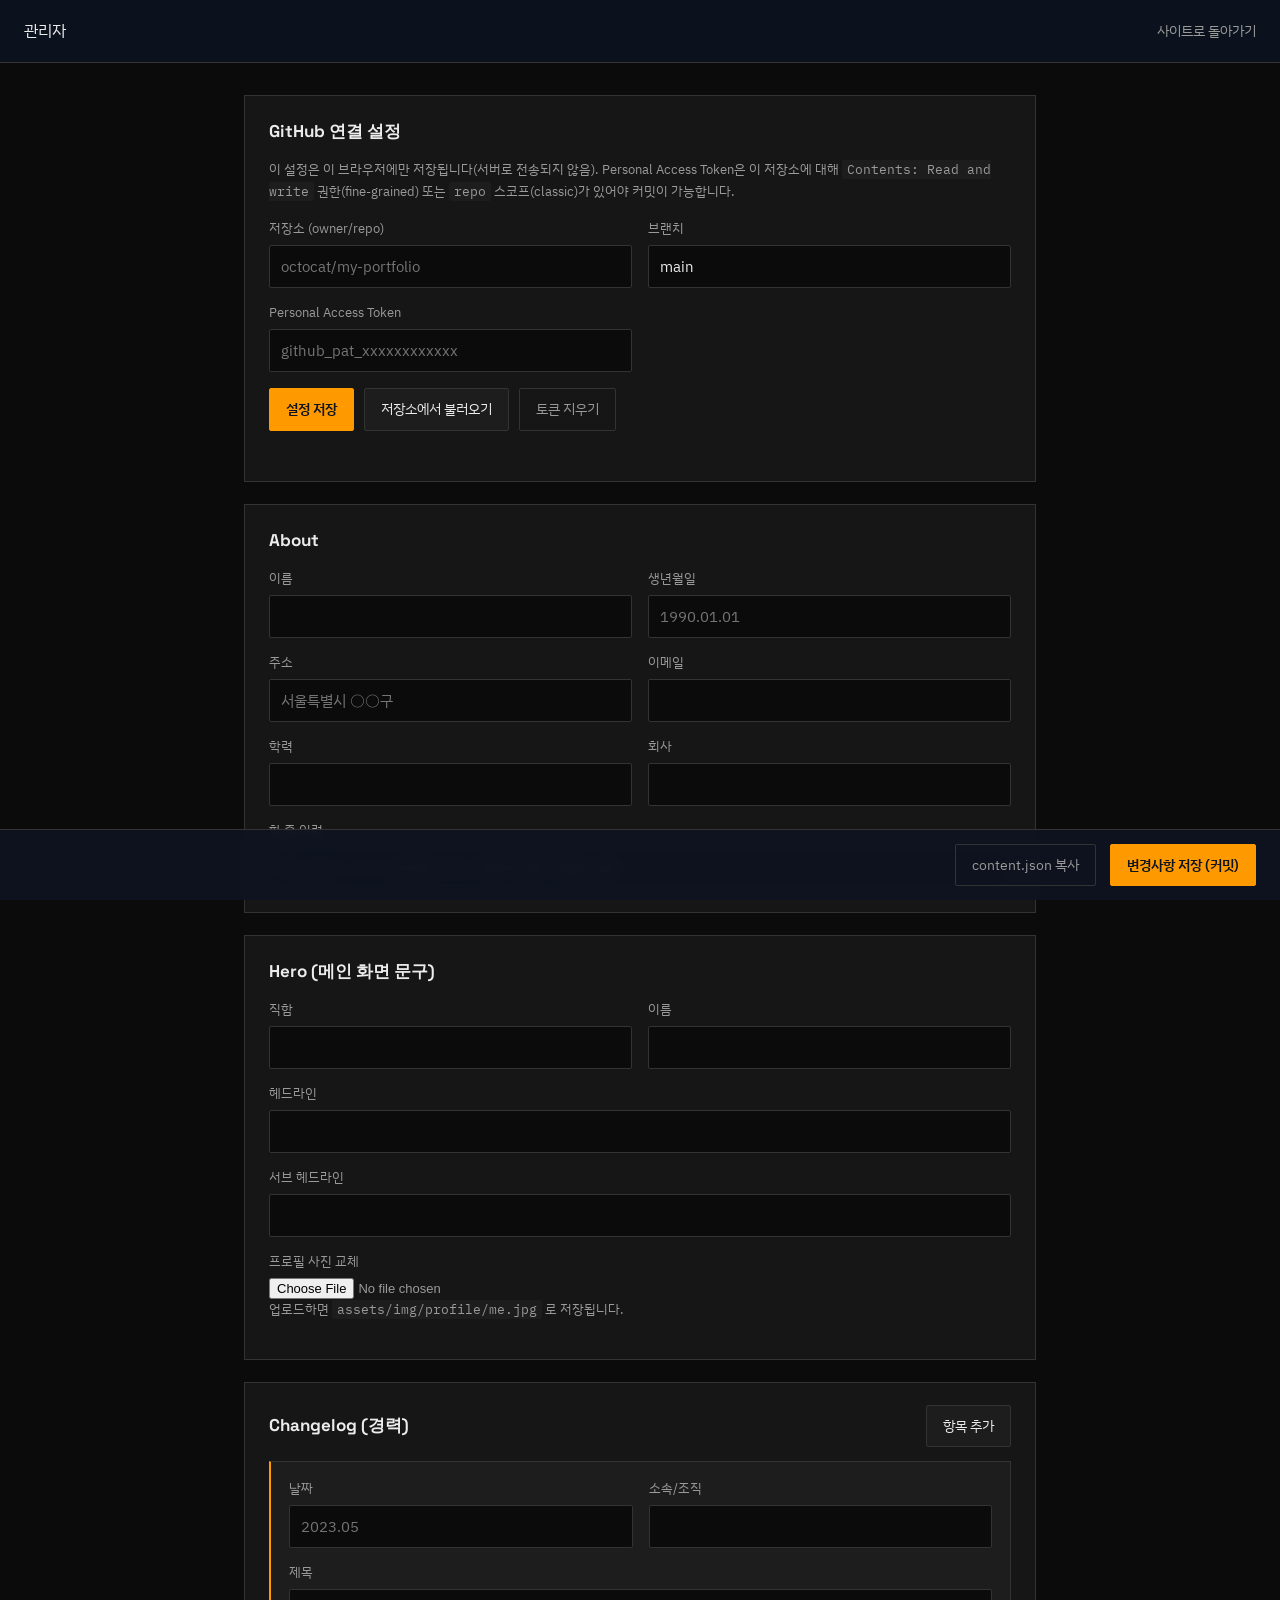
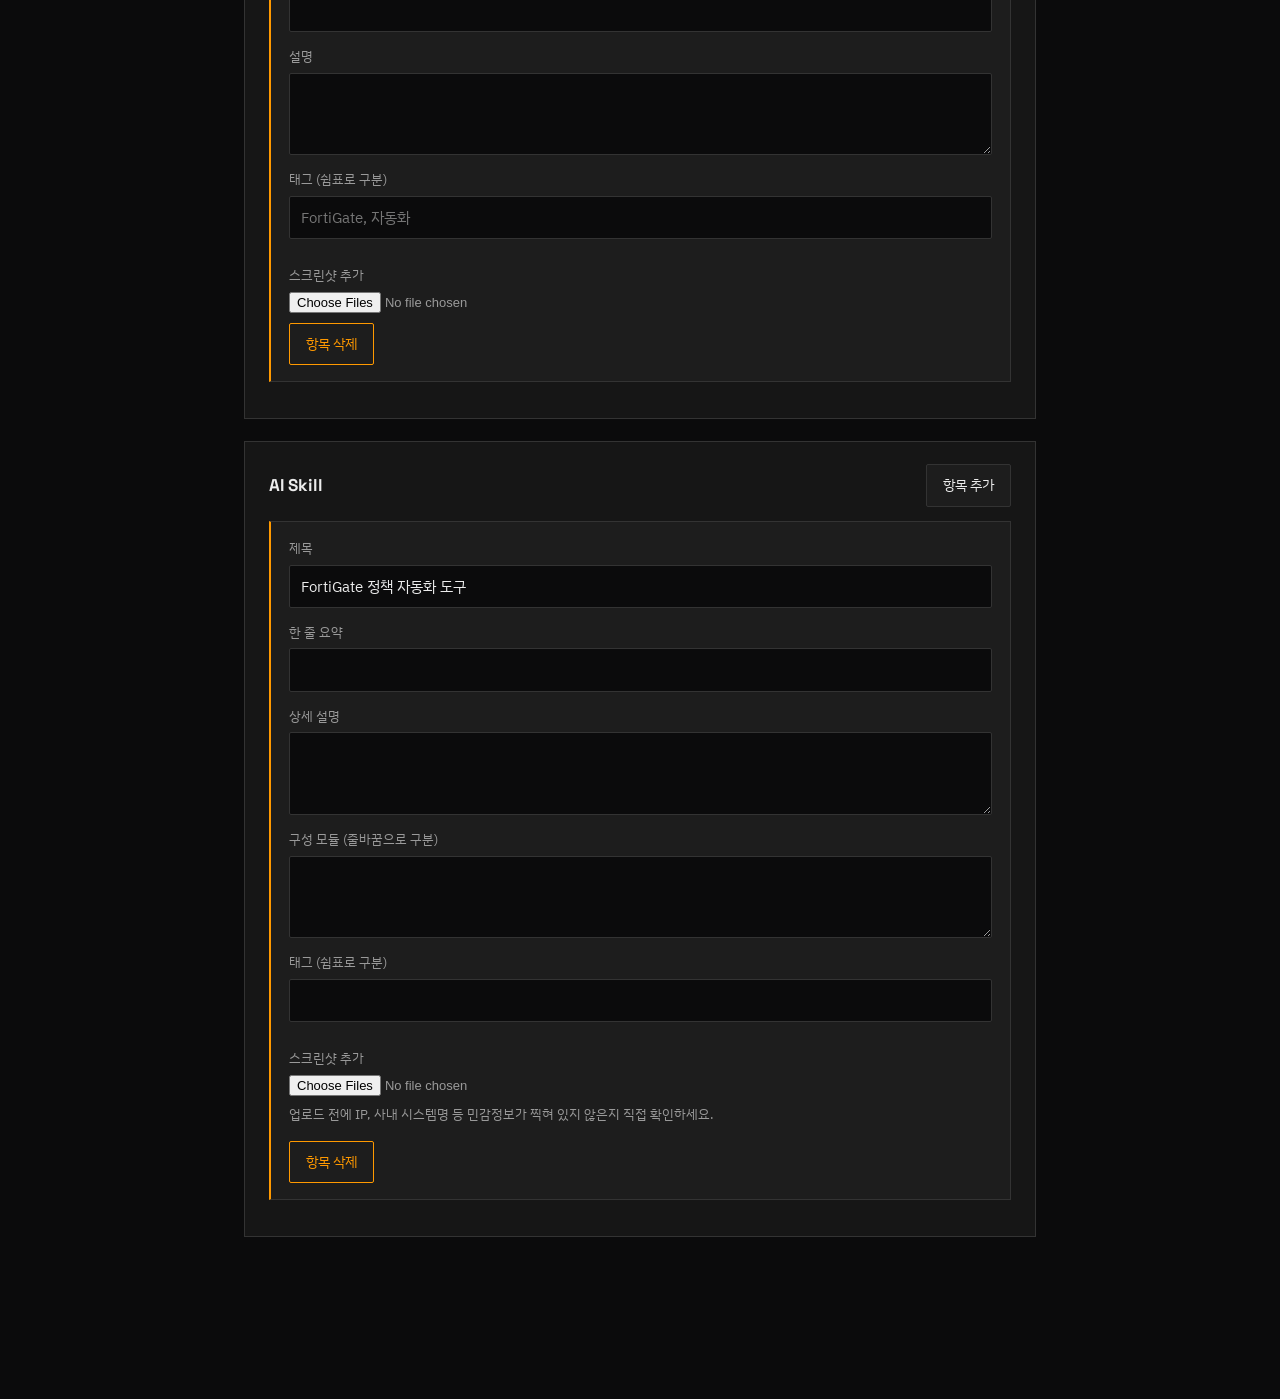
<file: public/admin/index.html>
<!doctype html>
<html lang="ko">
<head>
<meta charset="utf-8">
<meta name="viewport" content="width=device-width, initial-scale=1">
<title>관리자 — 콘텐츠 편집</title>
<meta name="robots" content="noindex, nofollow">
<link rel="icon" href="data:,">
<link rel="preconnect" href="https://fonts.googleapis.com">
<link rel="preconnect" href="https://fonts.gstatic.com" crossorigin>
<link href="https://fonts.googleapis.com/css2?family=Space+Grotesk:wght@500;600;700&family=IBM+Plex+Sans+KR:wght@400;500;600&family=IBM+Plex+Mono:wght@400;500&display=swap" rel="stylesheet">
<link rel="stylesheet" href="../assets/css/style.css">
<link rel="stylesheet" href="admin.css">
</head>
<body class="admin-body">

<header class="admin-topbar">
  <span class="topbar-name">관리자</span>
  <a class="admin-back" href="../">사이트로 돌아가기</a>
</header>

<main class="admin-main">

  <section class="admin-card" id="settings-card">
    <h2>GitHub 연결 설정</h2>
    <p class="admin-hint">
      이 설정은 이 브라우저에만 저장됩니다(서버로 전송되지 않음). Personal Access Token은
      이 저장소에 대해 <code>Contents: Read and write</code> 권한(fine-grained) 또는
      <code>repo</code> 스코프(classic)가 있어야 커밋이 가능합니다.
    </p>
    <div class="admin-grid">
      <label>저장소 (owner/repo)
        <input id="set-project" type="text" placeholder="octocat/my-portfolio">
      </label>
      <label>브랜치
        <input id="set-branch" type="text" placeholder="main">
      </label>
      <label>Personal Access Token
        <input id="set-token" type="password" placeholder="github_pat_xxxxxxxxxxxx">
      </label>
    </div>
    <div class="admin-actions">
      <button id="btn-save-settings" class="btn btn-primary" type="button">설정 저장</button>
      <button id="btn-load-content" class="btn" type="button">저장소에서 불러오기</button>
      <button id="btn-clear-token" class="btn btn-ghost" type="button">토큰 지우기</button>
    </div>
    <p id="settings-status" class="admin-status"></p>
  </section>

  <section class="admin-card">
    <h2>About</h2>
    <div class="admin-grid" id="about-form">
      <label>이름 <input data-field="name" type="text"></label>
      <label>생년월일 <input data-field="birth" type="text" placeholder="1990.01.01"></label>
      <label>주소 <input data-field="address" type="text" placeholder="서울특별시 ○○구"></label>
      <label>이메일 <input data-field="email" type="email"></label>
      <label>학력 <input data-field="education" type="text"></label>
      <label>회사 <input data-field="company" type="text"></label>
      <label class="span-2">한 줄 이력 <input data-field="bio" type="text" placeholder="예: 2021~ ○○ 보안엔지니어 / 방화벽 정책 자동화 담당"></label>
    </div>
  </section>

  <section class="admin-card">
    <h2>Hero (메인 화면 문구)</h2>
    <div class="admin-grid" id="profile-form">
      <label>직함 <input data-field="role" type="text"></label>
      <label>이름 <input data-field="name" type="text"></label>
      <label class="span-2">헤드라인 <input data-field="headline" type="text"></label>
      <label class="span-2">서브 헤드라인 <input data-field="subhead" type="text"></label>
    </div>
    <label class="field-block">프로필 사진 교체
      <input id="profile-photo-input" type="file" accept="image/*">
    </label>
    <p class="admin-hint">업로드하면 <code>assets/img/profile/me.jpg</code> 로 저장됩니다.</p>
  </section>

  <section class="admin-card">
    <div class="admin-card-head">
      <h2>Changelog (경력)</h2>
      <button id="btn-add-changelog" class="btn" type="button">항목 추가</button>
    </div>
    <div id="changelog-editor"></div>
  </section>

  <section class="admin-card">
    <div class="admin-card-head">
      <h2>AI Skill</h2>
      <button id="btn-add-skill" class="btn" type="button">항목 추가</button>
    </div>
    <div id="skill-editor"></div>
  </section>

  <div class="admin-savebar">
    <span id="save-status" class="admin-status"></span>
    <button id="btn-copy-json" class="btn btn-ghost" type="button">content.json 복사</button>
    <button id="btn-save-all" class="btn btn-primary" type="button">변경사항 저장 (커밋)</button>
  </div>

</main>

<script src="admin.js"></script>
</body>
</html>
</file>
<file: public/assets/css/style.css>
/* ============================================================
   Token system — AWS-style dark console: black background, orange accent
   ============================================================ */
:root {
  --ink:        #0B0B0C;
  --panel:      #161616;
  --panel-2:    #1D1D1D;
  --line:       #333333;
  --text:       #ECECEC;
  --text-muted: #9A9A9A;
  --signal:     #FF9900;   /* AWS orange accent */
  --signal-dim: #CC7A00;
  --flag:       #FF9900;

  --font-display: "Space Grotesk", "Pretendard", sans-serif;
  --font-body:    "IBM Plex Sans KR", "Pretendard", sans-serif;
  --font-mono:    "IBM Plex Mono", ui-monospace, monospace;

  --max-w: 760px;
  --gutter: 24px;
}

* { box-sizing: border-box; }
html { scroll-behavior: smooth; }
@media (prefers-reduced-motion: reduce) {
  html { scroll-behavior: auto; }
  * { animation-duration: 0.01ms !important; animation-iteration-count: 1 !important; transition-duration: 0.01ms !important; }
}

body {
  margin: 0;
  background: var(--ink);
  color: var(--text);
  font-family: var(--font-body);
  font-size: 16px;
  line-height: 1.6;
  -webkit-font-smoothing: antialiased;
}

h1, h2 { font-family: var(--font-display); margin: 0; }

a { color: inherit; }

.skip-link {
  position: absolute;
  left: -9999px;
  top: 0;
  background: var(--panel);
  color: var(--text);
  padding: 10px 16px;
  z-index: 100;
  border: 1px solid var(--line);
}
.skip-link:focus { left: var(--gutter); top: 12px; }

:focus-visible {
  outline: 2px solid var(--signal);
  outline-offset: 3px;
}

/* browser surfaces: theme what we didn't draw, not just what we did */
::selection { background: var(--signal); color: var(--ink); }
::-webkit-scrollbar { width: 12px; height: 12px; }
::-webkit-scrollbar-track { background: var(--ink); }
::-webkit-scrollbar-thumb { background: var(--line); border: 3px solid var(--ink); border-radius: 7px; }
::-webkit-scrollbar-thumb:hover { background: var(--signal-dim); }
* { scrollbar-color: var(--line) var(--ink); scrollbar-width: thin; }

/* ============================================================
   Site header — centered photo + name + one-line role
   ============================================================ */
.site-header {
  max-width: var(--max-w);
  margin: 0 auto;
  padding: 72px var(--gutter) 44px;
  text-align: center;
  animation: header-in 0.6s cubic-bezier(0.16, 1, 0.3, 1) both;
}
@keyframes header-in {
  from { opacity: 0; transform: translateY(10px); }
}
.hero-photo img {
  width: 132px;
  height: 132px;
  border-radius: 50%;
  object-fit: cover;
  border: 2px solid var(--signal);
  display: block;
  margin: 0 auto 24px;
  background: var(--panel);
  box-shadow: 0 14px 28px -10px rgba(0, 0, 0, 0.55);
}
.hero-name {
  font-size: clamp(34px, 6vw, 50px);
  font-weight: 700;
  letter-spacing: -0.02em;
  margin-bottom: 12px;
}
.hero-role {
  margin: 0 auto;
  max-width: 44ch;
  font-size: 15.5px;
  font-weight: 500;
  line-height: 1.6;
  color: var(--signal);
}
.hero-headline, .hero-subhead { display: none; }

/* ============================================================
   Main nav — full-width bar under the header divider
   ============================================================ */
.main-nav {
  position: sticky;
  top: 0;
  z-index: 10;
  display: flex;
  justify-content: center;
  gap: 36px;
  padding: 16px var(--gutter);
  background: rgba(11, 11, 12, 0.92);
  backdrop-filter: blur(6px);
  border-top: 1px solid var(--line);
  border-bottom: 1px solid var(--line);
}
.main-nav a {
  text-decoration: none;
  font-size: 14.5px;
  font-weight: 500;
  color: var(--text-muted);
  border-bottom: 2px solid transparent;
  padding-bottom: 4px;
  transition: color 0.15s ease, border-color 0.15s ease;
}
.main-nav a:hover,
.main-nav a:focus-visible,
.main-nav a.is-active { color: var(--signal); border-color: var(--signal); }

@media (max-width: 420px) {
  .main-nav { gap: 16px; padding: 14px 12px; font-size: 12px; }
  .main-nav a { font-size: 12px; }
}

/* ============================================================
   Shared section rhythm
   ============================================================ */
main {
  max-width: calc(var(--max-w) + 2 * var(--gutter));
  margin: 0 auto;
  padding: 0 var(--gutter);
}

.block {
  padding: 56px 0;
  border-bottom: 1px solid var(--line);
}
.block:last-child { border-bottom: none; }
.block.is-hidden { display: none; }

/* ============================================================
   Section titles
   ============================================================ */
.block-title {
  font-size: 22px;
  font-weight: 600;
  margin-bottom: 6px;
  position: relative;
  padding-left: 16px;
}
.block-title::before {
  content: "";
  position: absolute;
  left: 0;
  top: 5px;
  width: 8px;
  height: 8px;
  background: var(--signal);
}
.block-lede {
  margin: 0 0 32px;
  color: var(--text-muted);
  font-size: 14.5px;
  max-width: 52ch;
}

/* ============================================================
   About — spec sheet (config-style key:value)
   ============================================================ */
.spec-sheet {
  display: grid;
  grid-template-columns: 112px 1fr;
  row-gap: 14px;
  column-gap: 20px;
  margin: 0;
  border-top: 1px solid var(--line);
  padding-top: 20px;
}
.spec-sheet dt {
  font-family: var(--font-mono);
  font-size: 12.5px;
  color: var(--text-muted);
  letter-spacing: 0.02em;
  padding-top: 2px;
}
.spec-sheet dd {
  margin: 0;
  font-size: 15px;
}
.spec-sheet dd.empty {
  color: var(--text-muted);
  font-style: normal;
}
@media (max-width: 560px) {
  .spec-sheet { grid-template-columns: 92px 1fr; }
}

/* ============================================================
   Project (changelog)
   ============================================================ */
.changelog-list {
  list-style: none;
  margin: 0;
  padding: 0;
  border-top: 1px solid var(--line);
}
.changelog-entry {
  padding: 24px 0;
  border-bottom: 1px solid var(--line);
}
.changelog-meta {
  display: flex;
  align-items: baseline;
  gap: 10px;
  margin-bottom: 6px;
  flex-wrap: wrap;
}
.changelog-date {
  font-family: var(--font-mono);
  font-size: 13px;
  color: var(--signal);
}
.changelog-org {
  font-size: 13px;
  color: var(--text-muted);
}
.changelog-title {
  font-size: 17px;
  font-weight: 600;
  margin: 0 0 8px;
}
.changelog-summary {
  margin: 0 0 12px;
  color: var(--text);
  font-size: 15px;
  max-width: 62ch;
}
.changelog-tags { display: flex; flex-wrap: wrap; gap: 8px; margin-bottom: 12px; }
.tag {
  font-size: 12px;
  font-weight: 500;
  color: var(--text-muted);
  border: 1px solid var(--line);
  padding: 3px 9px;
  border-radius: 3px;
}
.changelog-images, .skill-images {
  display: grid;
  grid-template-columns: repeat(auto-fill, minmax(150px, 1fr));
  gap: 10px;
}
.changelog-images img, .skill-images img {
  width: 100%;
  aspect-ratio: 16/10;
  object-fit: cover;
  border: 1px solid var(--line);
  border-radius: 2px;
  display: block;
}
.changelog-empty, .skill-empty {
  padding: 22px 0;
  color: var(--text-muted);
  font-size: 14.5px;
  border-bottom: 1px solid var(--line);
}

/* ============================================================
   AI Utilization — flat panels, no shadow, varied internal structure
   ============================================================ */
.skill-list { display: flex; flex-direction: column; gap: 18px; }
.skill-panel {
  border: 1px solid var(--line);
  background: var(--panel);
  padding: 22px 24px 24px;
}
.skill-head {
  display: flex;
  justify-content: space-between;
  align-items: flex-start;
  gap: 16px;
  cursor: pointer;
  background: none;
  border: none;
  width: 100%;
  text-align: left;
  padding: 0;
  color: inherit;
  font: inherit;
}
.skill-title {
  font-size: 17px;
  font-weight: 600;
  margin: 0 0 6px;
  position: relative;
  padding-left: 14px;
}
.skill-title::before {
  content: "";
  position: absolute;
  left: 0;
  top: 5px;
  width: 7px;
  height: 7px;
  background: var(--signal);
}
.skill-summary { margin: 0; color: var(--text-muted); font-size: 14.5px; max-width: 58ch; }
.skill-toggle {
  font-size: 12.5px;
  font-weight: 500;
  color: var(--signal);
  white-space: nowrap;
  margin-top: 2px;
}
.skill-tags { display: flex; flex-wrap: wrap; gap: 8px; margin: 14px 0 0; }

.skill-body {
  margin-top: 0;
  max-height: 0;
  overflow: hidden;
  transition: max-height 0.3s ease, margin-top 0.3s ease;
}
.skill-panel.open .skill-body { margin-top: 18px; }

.skill-modules {
  list-style: none;
  margin: 0 0 16px;
  padding: 0;
  font-family: var(--font-mono);
  font-size: 13px;
  color: var(--text-muted);
  display: grid;
  gap: 6px;
}
.skill-modules li { padding-left: 16px; position: relative; }
.skill-modules li::before {
  content: "";
  position: absolute;
  left: 0;
  top: 8px;
  width: 7px;
  height: 1px;
  background: var(--signal-dim);
}
.skill-description { font-size: 14.5px; margin: 0 0 16px; max-width: 62ch; }

/* ============================================================
   Footer
   ============================================================ */
.site-footer {
  max-width: calc(var(--max-w) + 2 * var(--gutter));
  margin: 0 auto;
  padding: 40px var(--gutter) 60px;
  display: flex;
  justify-content: space-between;
  align-items: center;
  font-size: 13px;
  color: var(--text-muted);
  border-top: 1px solid var(--line);
}
.admin-link { color: var(--text-muted); text-decoration: none; }
.admin-link:hover, .admin-link:focus-visible { color: var(--signal); }
</file>
<file: public/admin/admin.css>
.admin-body { background: var(--ink); }

.admin-topbar {
  display: flex;
  justify-content: space-between;
  align-items: center;
  padding: 18px 24px;
  border-bottom: 1px solid var(--line);
  position: sticky;
  top: 0;
  background: rgba(14,20,32,0.92);
  z-index: 5;
}
.admin-back { color: var(--text-muted); text-decoration: none; font-size: 14px; }
.admin-back:hover, .admin-back:focus-visible { color: var(--signal); }

.admin-main {
  max-width: 840px;
  margin: 0 auto;
  padding: 32px 24px 140px;
}

.admin-card {
  border: 1px solid var(--line);
  background: var(--panel);
  padding: 22px 24px;
  margin-bottom: 22px;
}
.admin-card h2 { font-size: 17px; margin-bottom: 14px; }
.admin-card-head {
  display: flex;
  justify-content: space-between;
  align-items: center;
  margin-bottom: 14px;
}
.admin-card-head h2 { margin-bottom: 0; }

.admin-hint {
  font-size: 13px;
  color: var(--text-muted);
  margin: 0 0 16px;
  line-height: 1.6;
}
.admin-hint code {
  font-family: var(--font-mono);
  background: var(--panel-2);
  padding: 1px 5px;
  border-radius: 2px;
}

.admin-grid {
  display: grid;
  grid-template-columns: 1fr 1fr;
  gap: 14px 16px;
}
.admin-grid .span-2 { grid-column: 1 / -1; }
@media (max-width: 560px) {
  .admin-grid { grid-template-columns: 1fr; }
}

label {
  display: flex;
  flex-direction: column;
  gap: 6px;
  font-size: 13px;
  color: var(--text-muted);
}
.field-block { margin-top: 14px; }

input[type="text"], input[type="email"], input[type="password"], input[type="date"], textarea {
  font: inherit;
  font-family: var(--font-body);
  background: var(--ink);
  border: 1px solid var(--line);
  color: var(--text);
  padding: 9px 11px;
  border-radius: 2px;
  font-size: 14.5px;
}
textarea { resize: vertical; min-height: 70px; font-family: var(--font-mono); font-size: 13px; }
input:focus-visible, textarea:focus-visible { outline: 2px solid var(--signal); outline-offset: 1px; }

input[type="file"] {
  font-size: 13px;
  color: var(--text-muted);
}

.admin-actions { display: flex; gap: 10px; margin-top: 16px; flex-wrap: wrap; }

.btn {
  font: inherit;
  font-size: 14px;
  padding: 9px 16px;
  border: 1px solid var(--line);
  background: var(--panel-2);
  color: var(--text);
  cursor: pointer;
  border-radius: 2px;
}
.btn:hover { border-color: var(--signal); }
.btn-primary { background: var(--signal); border-color: var(--signal); color: #0E1420; font-weight: 600; }
.btn-primary:hover { background: var(--signal-dim); border-color: var(--signal-dim); }
.btn-ghost { background: transparent; color: var(--text-muted); }
.btn-danger { color: var(--flag); border-color: var(--flag); background: transparent; }

.admin-status { font-size: 13px; color: var(--text-muted); min-height: 18px; margin: 10px 0 0; }
.admin-status.ok { color: var(--signal); }
.admin-status.err { color: var(--flag); }

.entry-card {
  border: 1px solid var(--line);
  border-left: 2px solid var(--signal);
  padding: 16px 18px;
  margin-bottom: 14px;
  background: var(--panel-2);
}
.entry-card .admin-grid { margin-bottom: 12px; }
.entry-card-foot {
  display: flex;
  justify-content: space-between;
  align-items: center;
  margin-top: 10px;
}
.entry-thumbs { display: flex; gap: 8px; flex-wrap: wrap; margin-top: 10px; }
.entry-thumbs img {
  width: 72px; height: 48px; object-fit: cover; border: 1px solid var(--line);
}

.admin-savebar {
  position: fixed;
  left: 0; right: 0; bottom: 0;
  display: flex;
  justify-content: flex-end;
  align-items: center;
  gap: 14px;
  padding: 14px 24px;
  background: rgba(14,20,32,0.94);
  border-top: 1px solid var(--line);
  backdrop-filter: blur(6px);
  z-index: 10;
}
.admin-savebar .admin-status { margin: 0; margin-right: auto; }
</file>
